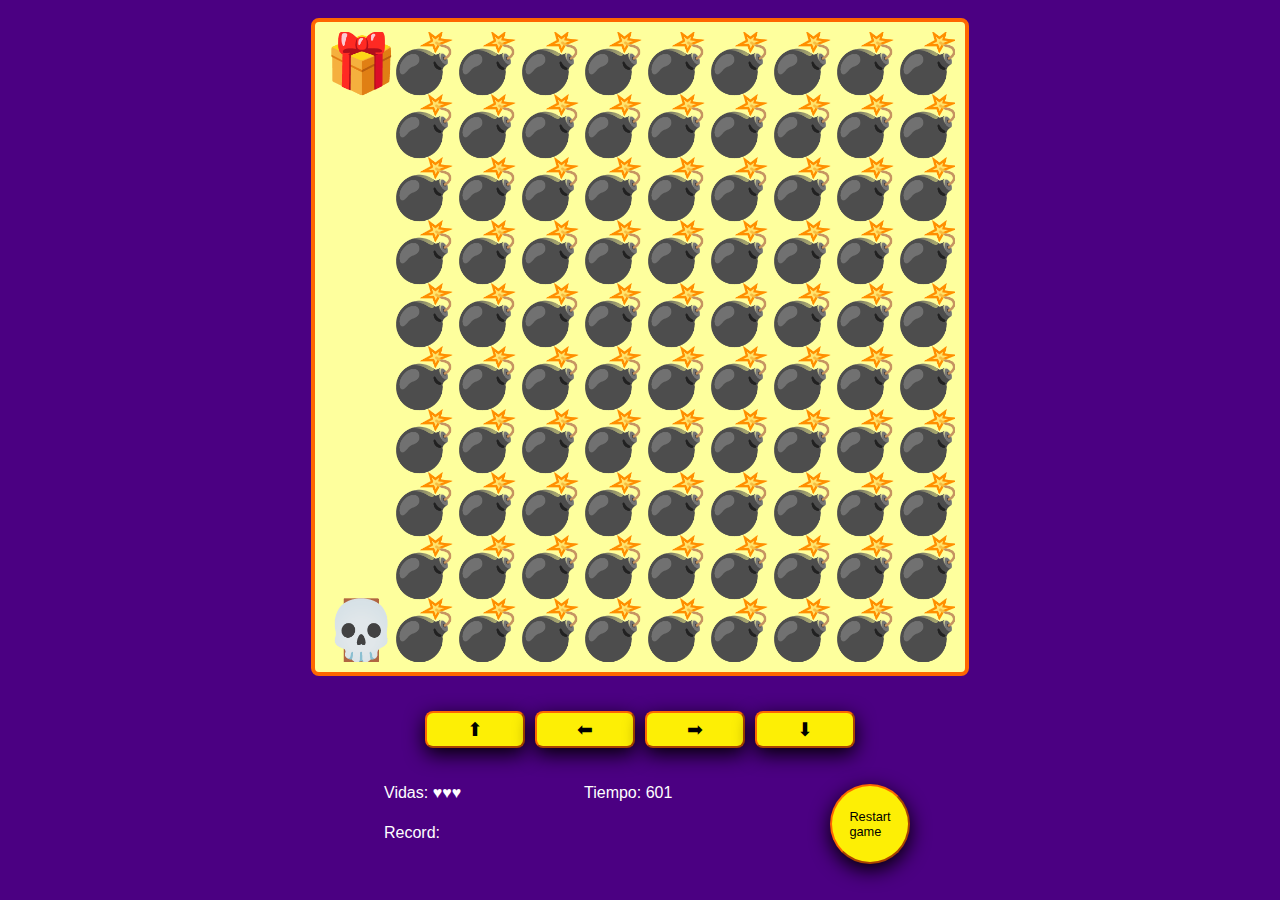
<file: index.html>
<!DOCTYPE html>
<html lang="en">
    <head>
        <meta charset="UTF-8">
        <meta http-equiv="X-UA-Compatible" content="IE=edge">
        <meta name="viewport" content="width=device-width, initial-scale=1.0">
        <link rel="stylesheet" href="./css/game.css">
        <title>Juego de Carreras</title>
    </head>
    <body>
        <div class="game-container">
            <canvas id="game"></canvas>

            <div class="btns">
                <button id="up">⬆</button>
                <button id="left">⬅</button>
                <button id="right">➡</button>
                <button id="down">⬇</button>
            </div>

            <div class="info">
                <div class="messages">
                    <!-- Pendiente -->
                    <p>Vidas: <span id="lives"></span></p>
                    <p>Tiempo: <span id="time"></span></p>
                    <p>Record: <span id="record"></span></p>
                    <p id="result"></p>
                </div>
                    <button id="restart">Restart game</button>
            </div>
        </div>

        <script src="./js/maps.js"></script>
        <script src="./js/game.js"></script>
    </body>
</html>
</file>
<file: css/game.css>
* {
    box-sizing: border-box;
    }

    body {
    background-color: indigo;
    color: #fff;  
    font-family: Verdana, Geneva, Tahoma, sans-serif;
    margin: 0;
    padding: 0;
    }

    .game-container {
    display: flex;
    align-items: center;
    justify-content: center;
    flex-wrap: wrap;
    height: 98vh;
    width: 100vw;
    }

    canvas {
    border: 4px solid #ff6600;
    border-radius: 8px;
    background-color: #feff9d;
    }

    #game {
        padding: 10px;
    }

    .btns {
    display: flex;
    justify-content: center;
    flex-wrap: wrap;
    margin: 0 auto;
    width: 100%;
    }

    button {
    background-color: #fdef05;
    border-radius: 8px;
    border-color: #ff6600;
    font-family: inherit;
    margin: 0;
    padding: 5px 20px;
    width: 100px;
    box-shadow: 0 6px 20px rgb(0, 0, 0);
    font-size: 1.2rem;
    }
    button:not(:last-child) {
    margin-right: 10px;
    }

    .info {
        display: flex;
        padding: 0 20px;
    }

    .messages {
    display: flex;
    flex-wrap: wrap;
    margin: 0 auto;
    width: 80%;
    max-width: 460px;
    }

    p {
    display: block;
    margin: 0;
    width: 200px;
    }

#restart {
        height: 80px;
        width: 80px;
        border-radius: 50%;
        margin-top: 0;
        display: flex;
        align-items: center;
        justify-content: center;
        text-align: justify;
        font-size: 0.8rem;
    }

    @media (max-width: 440px) {
    button { margin-top: 5px; }
    #up, #down { margin-left: 100%; margin-right: 100%; }
    }
</file>
